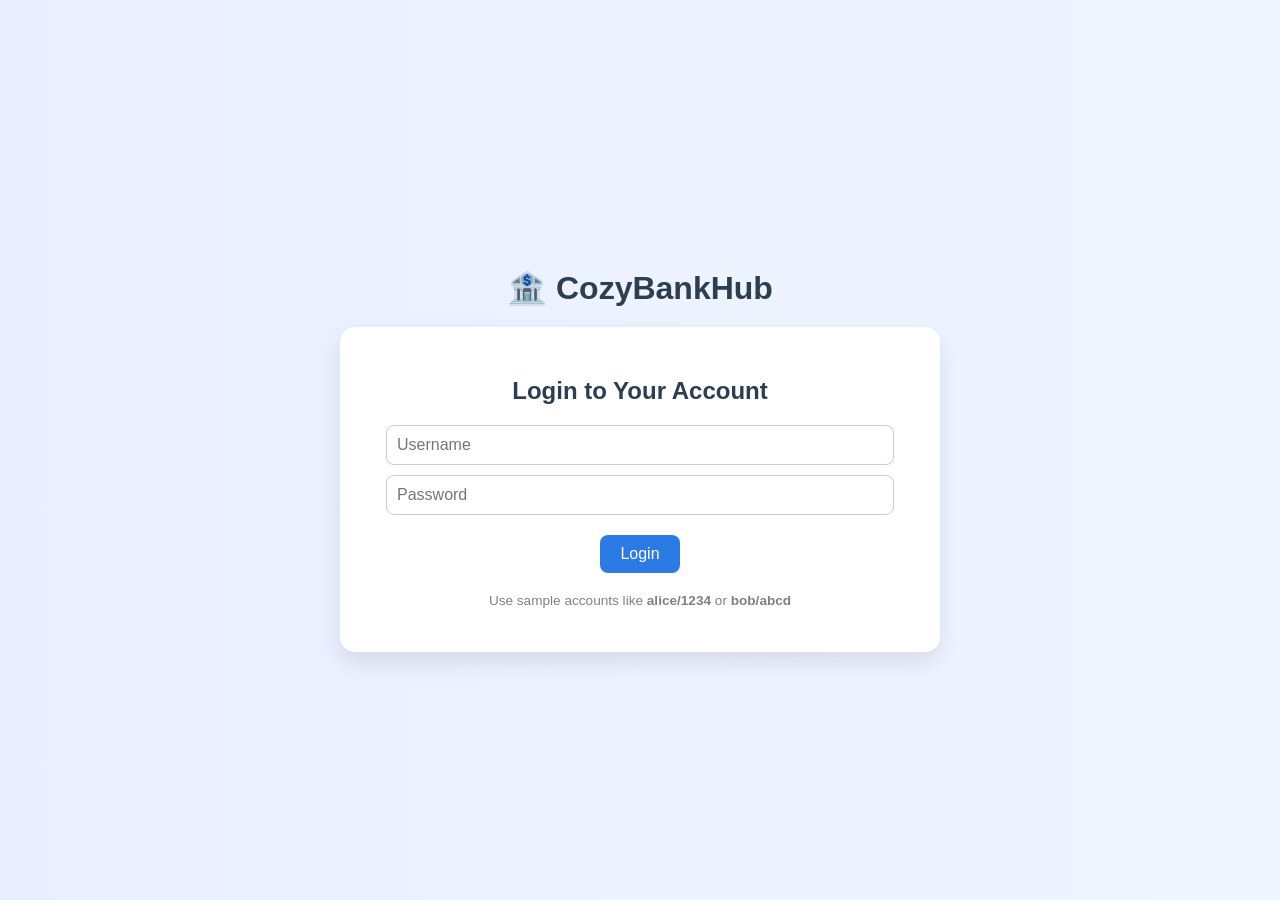
<file: index.html>
<!DOCTYPE html>
<html lang="en">
<head>
  <meta charset="UTF-8">
  <title>CozyBankHub | Login</title>
  <link rel="stylesheet" href="styles.css">
</head>
<body class="login-body">
  <div class="container">
    <h1 class="logo">🏦 CozyBankHub</h1>
    <div class="card">
      <h2>Login to Your Account</h2>
      <input id="username" placeholder="Username" />
      <input id="password" type="password" placeholder="Password" />
      <button onclick="login()">Login</button>
      <p class="note">Use sample accounts like <b>alice/1234</b> or <b>bob/abcd</b></p>
    </div>
  </div>
  <script src="script.js"></script>
</body>
</html>
</file>
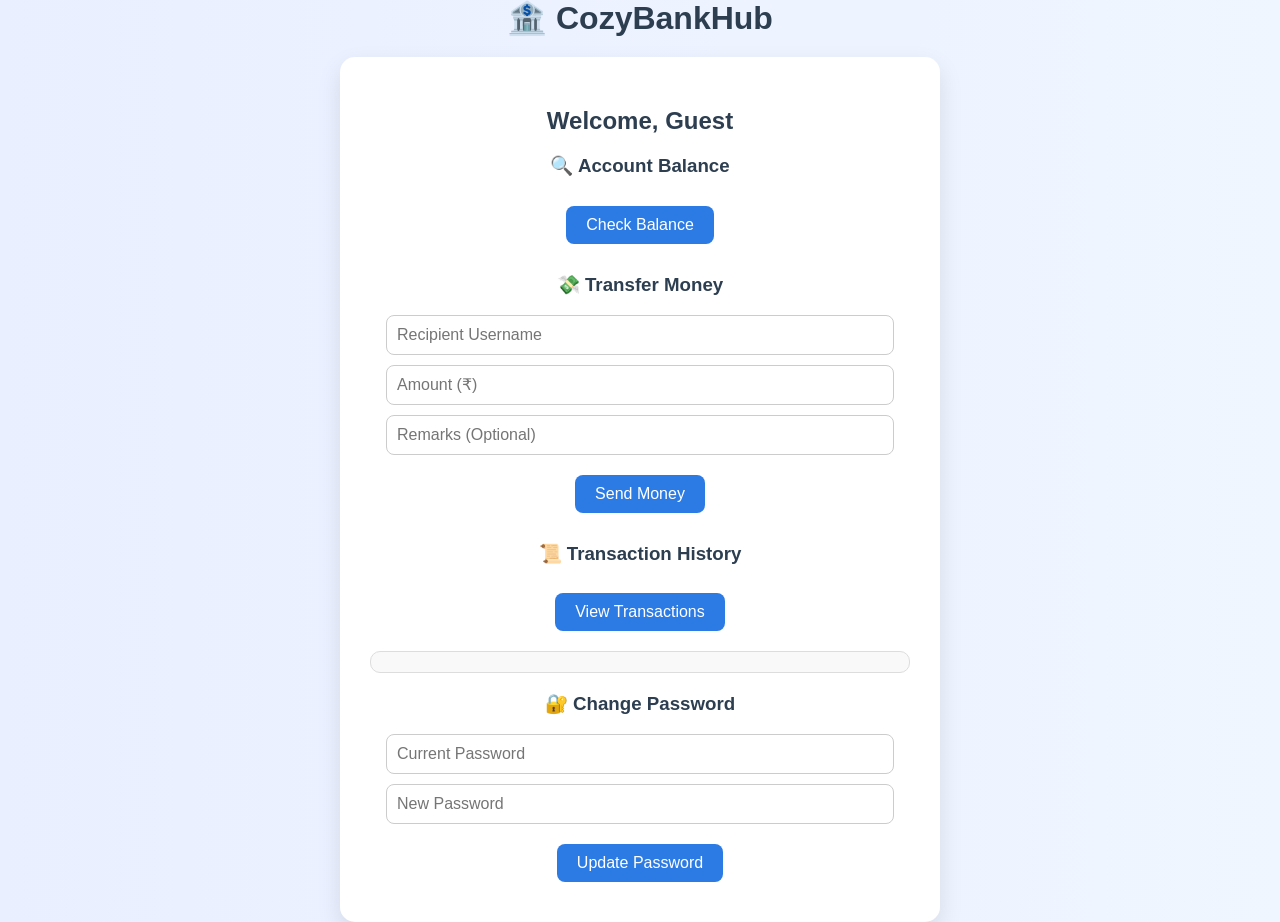
<file: dashboard.html>
<!DOCTYPE html>
<html lang="en">
<head>
  <meta charset="UTF-8">
  <title>CozyBankHub | Dashboard</title>
  <link rel="stylesheet" href="styles.css">
</head>
<body class="dashboard-body">
  <div class="container">
    <h1 class="logo">🏦 CozyBankHub</h1>
    <div class="card">
      <h2>Welcome, <span id="username-display"></span></h2>

      <section>
        <h3>🔍 Account Balance</h3>
        <button onclick="viewBalance()">Check Balance</button>
        <div id="balance" class="info-box"></div>
      </section>

      <section>
        <h3>💸 Transfer Money</h3>
        <input id="to" placeholder="Recipient Username" />
        <input id="amount" type="number" placeholder="Amount (₹)" />
        <input id="remarks" placeholder="Remarks (Optional)" />
        <button onclick="transfer()">Send Money</button>
      </section>

      <section>
        <h3>📜 Transaction History</h3>
        <button onclick="viewTxns()">View Transactions</button>
        <ul id="txns" class="txn-list"></ul>
      </section>

      <section>
        <h3>🔐 Change Password</h3>
        <input id="old" type="password" placeholder="Current Password" />
        <input id="new" type="password" placeholder="New Password" />
        <button onclick="changePassword()">Update Password</button>
      </section>
    </div>
  </div>

  <script src="script.js"></script>
  <script>
    document.getElementById("username-display").innerText = localStorage.getItem("user") || "Guest";
  </script>
</body>
</html>
</file>
<file: styles.css>
body {
    margin: 0;
    font-family: 'Segoe UI', sans-serif;
    background: linear-gradient(to right, #e9efff, #f0f6ff);
    color: #2c3e50;
  }
  
  .login-body, .dashboard-body {
    display: flex;
    align-items: center;
    justify-content: center;
    height: 100vh;
  }
  
  .container {
    text-align: center;
    max-width: 600px;
    width: 90%;
  }
  
  .logo {
    font-size: 2rem;
    font-weight: bold;
    color: #2c3e50;
    margin-bottom: 20px;
  }
  
  .card {
    background: #ffffff;
    padding: 30px;
    border-radius: 15px;
    box-shadow: 0 10px 25px rgba(0,0,0,0.1);
  }
  
  input {
    width: 90%;
    padding: 10px;
    margin: 10px auto;
    display: block;
    border: 1px solid #ccc;
    border-radius: 8px;
    font-size: 1rem;
  }
  
  button {
    background-color: #2c7be5;
    color: white;
    padding: 10px 20px;
    border: none;
    border-radius: 8px;
    margin: 10px auto;
    font-size: 1rem;
    cursor: pointer;
    transition: background 0.3s;
  }
  
  button:hover {
    background-color: #1a5dcc;
  }
  
  h2, h3 {
    margin-top: 20px;
    color: #2c3e50;
  }
  
  .info-box {
    margin-top: 10px;
    font-weight: bold;
    font-size: 1.1rem;
    color: green;
  }
  
  .txn-list {
    text-align: left;
    padding: 10px;
    max-height: 150px;
    overflow-y: auto;
    background: #f9f9f9;
    border: 1px solid #ddd;
    border-radius: 10px;
    margin-top: 10px;
  }
  
  .txn-list li {
    padding: 5px;
    border-bottom: 1px solid #ccc;
  }
  
  .note {
    font-size: 0.85rem;
    margin-top: 10px;
    color: gray;
  }
</file>
